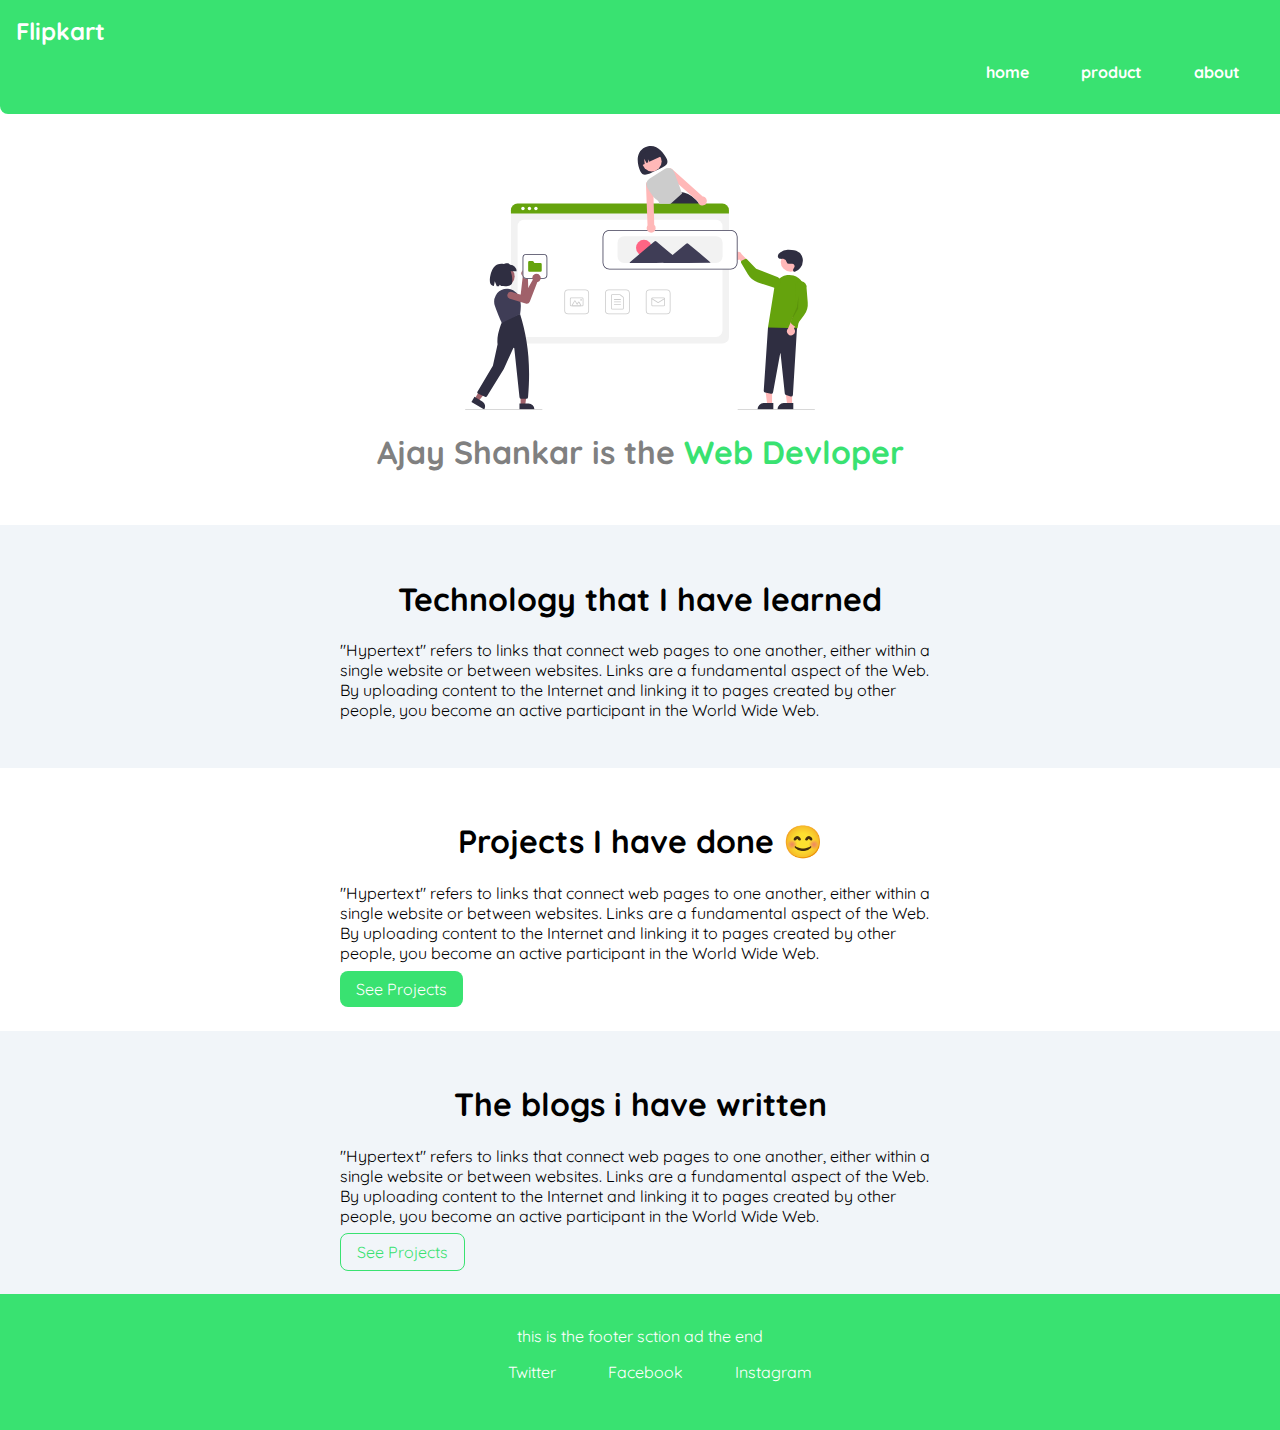
<file: index.html>
<!DOCTYPE html>
<html lang="en">

<head>
    <meta charset="UTF-8">
    <meta http-equiv="X-UA-Compatible" content="IE=edge">
    <meta name="viewport" content="width=device-width, initial-scale=1.0">
    <title>Document</title>
    <link href="style.css" rel="stylesheet">
</head>
<body>
    <nav class="navigation container">
        <div class="nav-brand"> Flipkart </div>
            <ul class="non-bullet-list nav-pills">
                <li class="inline-list">
                    <a class="link active-link" href="/">home</a>
                </li>
                <li class="inline-list">
                    <a  class="link active-link" href="/">product</a>
                </li>
                <li class="inline-list">
                    <a class="link active-link" href="/">about</a>
                </li>
            </ul>
        </div>
    </nav>
    <header class="hero">
        <img class="hero-img" src="/images/web.svg.svg">
        <h1 class="hero-header">Ajay Shankar is the 
            <span class="focus-word">  Web Devloper</span>
        </h1>
    </header>
    <section class="section ow">
        <div class="container container-center">
            <h1> Technology that I have learned</h1>
        <p>"Hypertext" refers to links that connect web pages to one another, either within a single website or between websites. Links are a fundamental aspect of the Web. By uploading content to the Internet and linking it to pages created by other people, you become an active participant in the World Wide Web.</p>
        </div>
    </section>
    <section class="section">
        <div class="container container-center">
            <h1>Projects I have done 😊 </h1>

        <p>"Hypertext" refers to links that connect web pages to one another, either within a single website or between websites. Links are a fundamental aspect of the Web. By uploading content to the Internet and linking it to pages created by other people, you become an active participant in the World Wide Web.</p>
        <a class="link link-primary" href="/">See Projects</a>
        </div>
        
    </section>
    <section class="section ow">
        <div class="container container-center">
            <h1> The blogs i have written</h1>
        <p>"Hypertext" refers to links that connect web pages to one another, either within a single website or between websites. Links are a fundamental aspect of the Web. By uploading content to the Internet and linking it to pages created by other people, you become an active participant in the World Wide Web.</p>
        <a class="link link-secondary" href="/">See Projects</a>    
    </div>
    </section>

    <footer class="footer">
        <div class="footer-header">this is the footer sction ad the end</div>
        <ul class="non-bullet-list">
            <li class="inline-list "> <a class="link" href="/">Twitter</a></li>
            <li class="inline-list"><a  class="link" href="/">Facebook</a></li>
            <li class="inline-list"><a class="link" href="/"> Instagram</a></li>
        </ul>
    </footer>
    
</body>
</html>
</file>
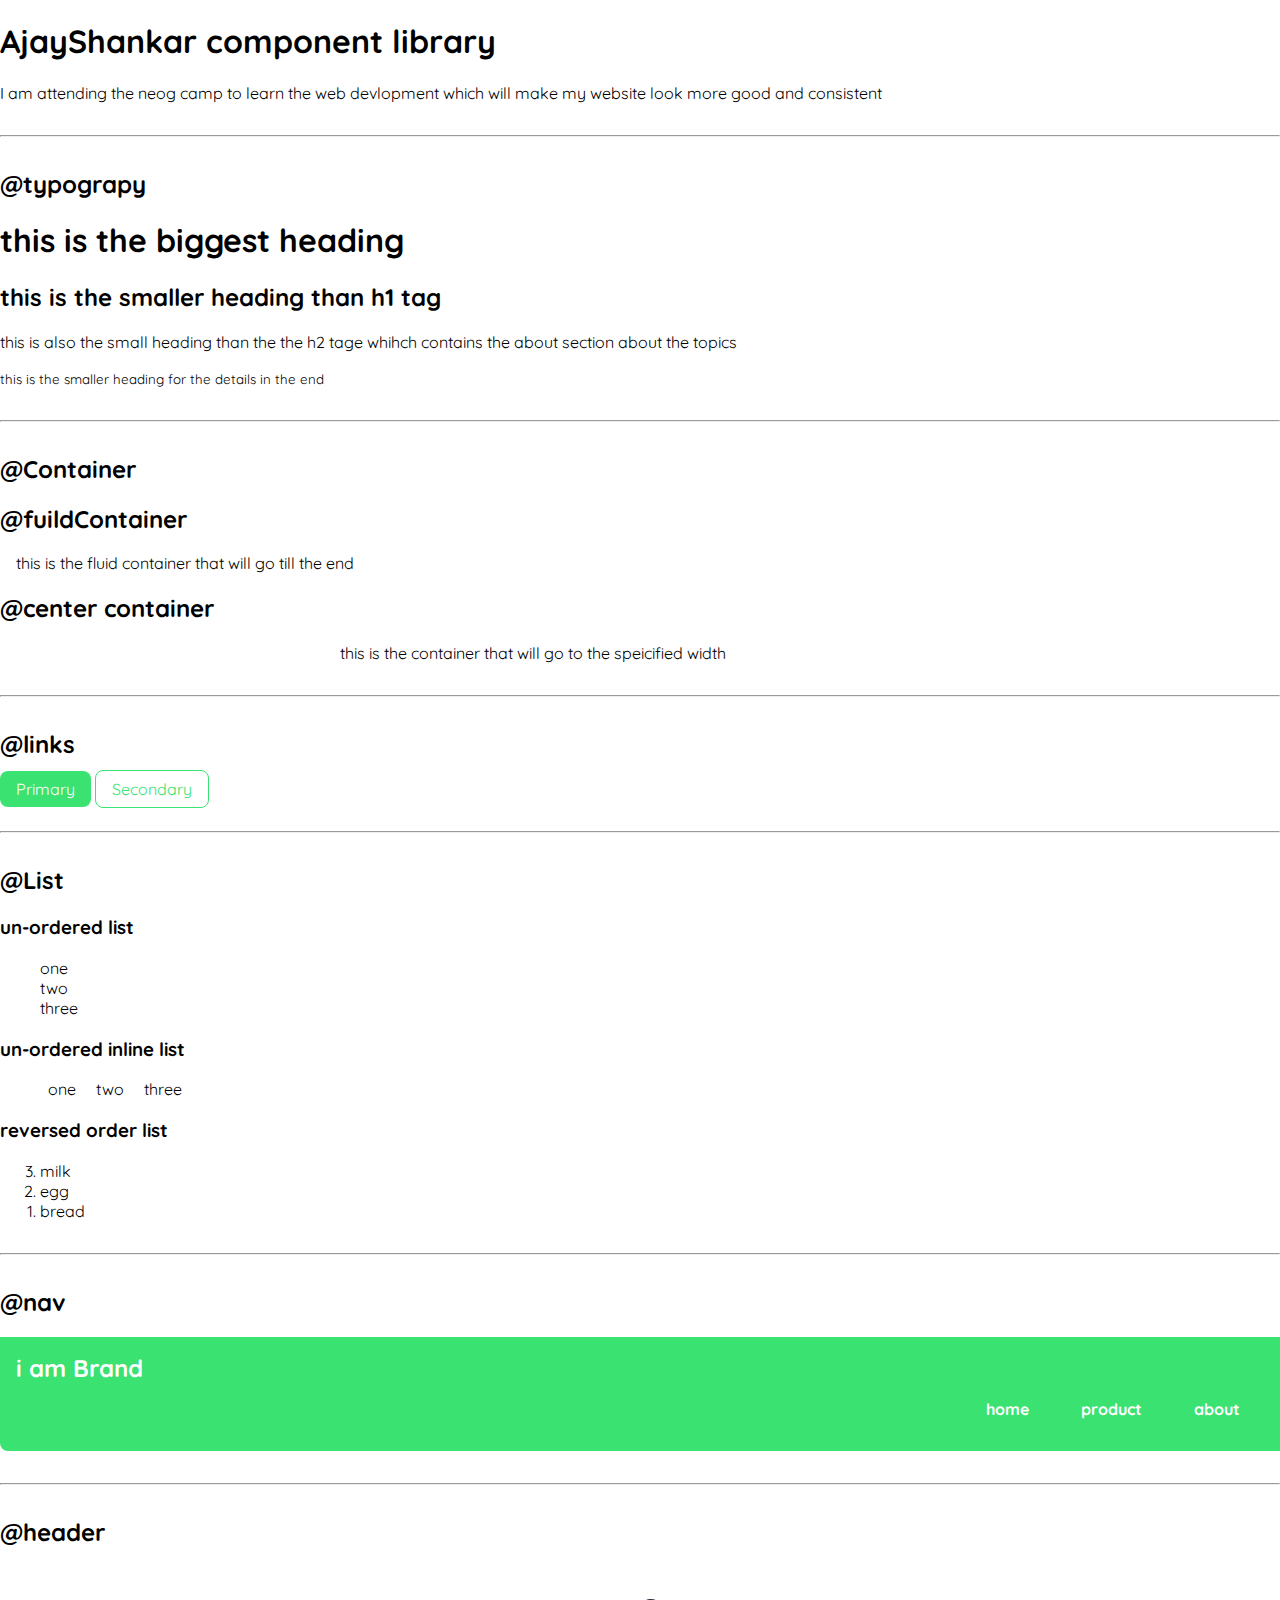
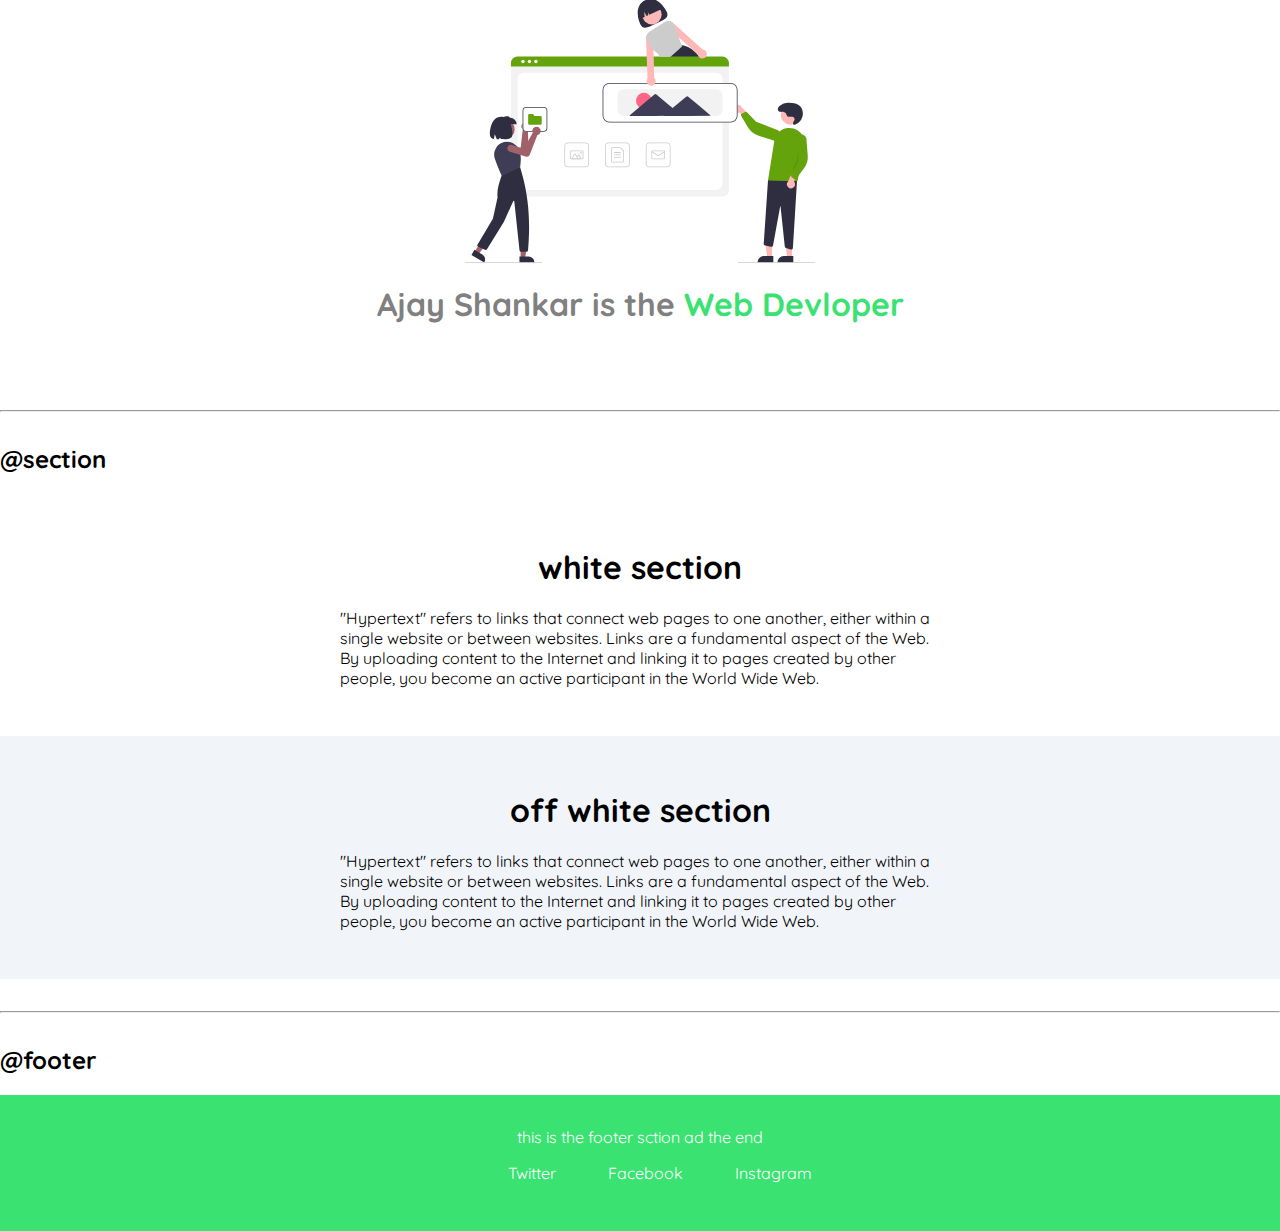
<file: lib/component.html>
<!DOCTYPE html>
<html lang="en">

<head>
    <meta charset="UTF-8">
    <meta http-equiv="X-UA-Compatible" content="IE=edge">
    <meta name="viewport" content="width=device-width, initial-scale=1.0">
    <title>Document</title>
    <link href="/style.css" rel="stylesheet">
</head>

<body>
    <h1> AjayShankar component library</h1>
    <p>I am attending the neog camp to learn the web devlopment which will make
        my website look more good and consistent </p>

    <hr>

    <h2>@typograpy</h2>
    <h1> this is the biggest heading</h1>
    <h2> this is the smaller heading than h1 tag</h2>
    <p> this is also the small heading than the the h2 tage whihch contains the about section about the topics</p>
    <small> this is the smaller heading for the details in the end</small>

    <hr>

    <h2>@Container</h2>

    <h2>@fuildContainer</h2>
    <div class="container"> this is the fluid container that will go till the end </div>

    <h2>@center container</h2>
    <div class="container container-center"> this is the container that will go to the speicified width</div>

    <hr>

    <h2>@links</h2>
    <a class="link link-primary" href="/">Primary</a>
    <a class="link link-secondary" href="/">Secondary</a>
    <hr>

    <h2>@List</h2>

    <h3>un-ordered list</h3>
    <ul class="non-bullet-list">
        <li>one</li>
        <li>two</li>
        <li>three</li>
    </ul>

    <h3>un-ordered inline list</h3>

    <ul class="non-bullet-list">
        <li class="inline-list">one</li >
        <li class="inline-list">two</li >
        <li class="inline-list">three</li>
    </ul>

    <h3> reversed order list</h3>
    <ol reversed>
        <li>milk</li>
        <li>egg</li>
        <li>bread</li>
    </ol>

    <hr>
    <div>
        <h2>@nav</h2>

        <nav class="navigation container">
            <div class="nav-brand"> i am Brand </div>
                <ul class="non-bullet-list nav-pills">
                    <li class="inline-list">
                        <a class="link active-link" href="/">home</a>
                    </li>
                    <li class="inline-list">
                        <a  class="link active-link" href="/">product</a>
                    </li>
                    <li class="inline-list">
                        <a class="link active-link" href="/">about</a>
                    </li>
                </ul>
            </div>
        </nav>

    <hr>

    <h2>@header</h2>

    <header class="hero">
        <img class="hero-img" src="/images/web.svg.svg">
        <h1 class="hero-header">Ajay Shankar is the 
            <span class="focus-word">  Web Devloper</span>
        </h1>
    </header>

    <hr>

    <h2>@section</h2>

    <section class="section">
        <div class="container container-center">
            <h1>white section </h1>

        <p>"Hypertext" refers to links that connect web pages to one another, either within a single website or between websites. Links are a fundamental aspect of the Web. By uploading content to the Internet and linking it to pages created by other people, you become an active participant in the World Wide Web.</p>
        </div>
        
    </section>
    
    <section class="section ow">
        <div class="container container-center">
            <h1> off white section</h1>
        <p>"Hypertext" refers to links that connect web pages to one another, either within a single website or between websites. Links are a fundamental aspect of the Web. By uploading content to the Internet and linking it to pages created by other people, you become an active participant in the World Wide Web.</p>
        </div>
    </section>

    <hr>
    <h2>@footer</h2>
    <footer class="footer">
        <div class="footer-header">this is the footer sction ad the end</div>
        <ul class="non-bullet-list">
            <li class="inline-list "> <a class="link" href="/">Twitter</a></li>
            <li class="inline-list"><a  class="link" href="/">Facebook</a></li>
            <li class="inline-list"><a class="link" href="/"> Instagram</a></li>
        </ul>
    </footer>
</body>

</html>
</file>
<file: style.css>
@import url('https://fonts.googleapis.com/css2?family=Quicksand&display=swap');

:root {

    --primary-color: #39e271;
    --dark-grey: grey;
    --off-white:#f1f5f9;
}

body {
    font-family: 'Quicksand', sans-serif;
    margin: 0px
}
hr{
    margin: 2rem 0rem;
}


.container {
    padding: 0rem 1rem;
}

/* container */
.container.container-center {
    margin: auto;
    max-width: 600px;

}

/* links */

.link {
    text-decoration: none;
    padding: 0.5rem 1rem;
}

.link-primary {
    background-color: var(--primary-color);
    color: white;
    border-radius: 0.5rem;
}

.link-secondary {
    border-radius: 00.5rem;
    color: var(--primary-color);
    border: 1px solid
}

/* list */
.non-bullet-list{
    list-style: none;
}

.inline-list
{
    display: inline;
    padding: 0rem 0.5rem;
}

/* navigation */

.navigation{
    background-color: var(--primary-color);
    color: white;
    border-bottom-left-radius: 00.5rem;
    padding: 1rem;
    margin: 0rem;

}

.navigation .nav-pills{
    text-align: right;
}

.navigation .link
{
   color: white;
   text-align: right;
}

.navigation .nav-brand{
    font-weight: bold;
    font-size: 1.5rem;
}

.navigation .active-link{
    font-weight: bold;
}

/* header  */

.hero{
    padding: 2rem;
    
}

.hero .hero-img{
    max-width: 350px;
    display: block;
    margin: auto;
}

.hero .hero-header{
    color: var(--dark-grey);
    text-align: center;
}

.hero .hero-header .focus-word
{
    color: var(--primary-color);
}

/* section */

.section{
    padding: 2rem;
}

.section h1{
    text-align: center;
}

.ow{
    background-color: var(--off-white)
}

/* footer */

.footer{
    background-color: var(--primary-color);
    padding: 2rem;
    color: white;
    text-align: center;
}

.footer .link
{
    color: white;
}
</file>
